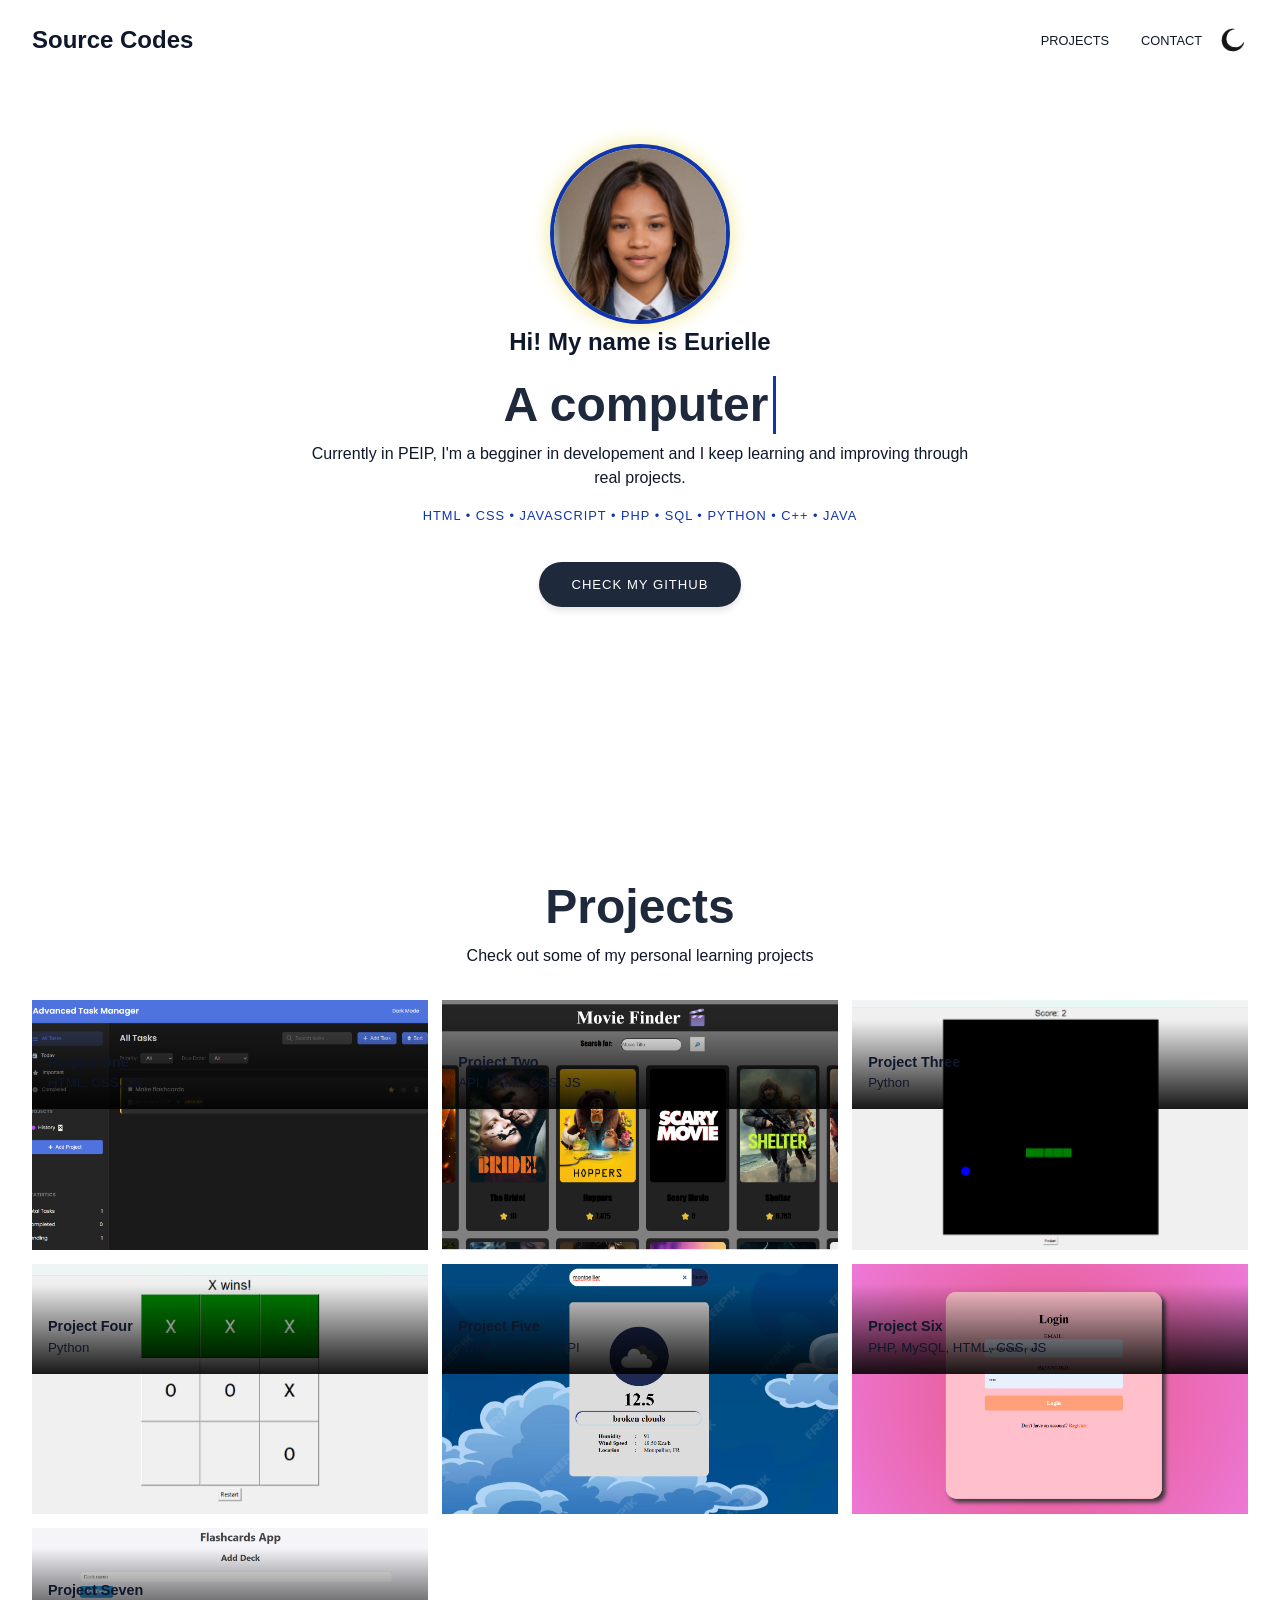
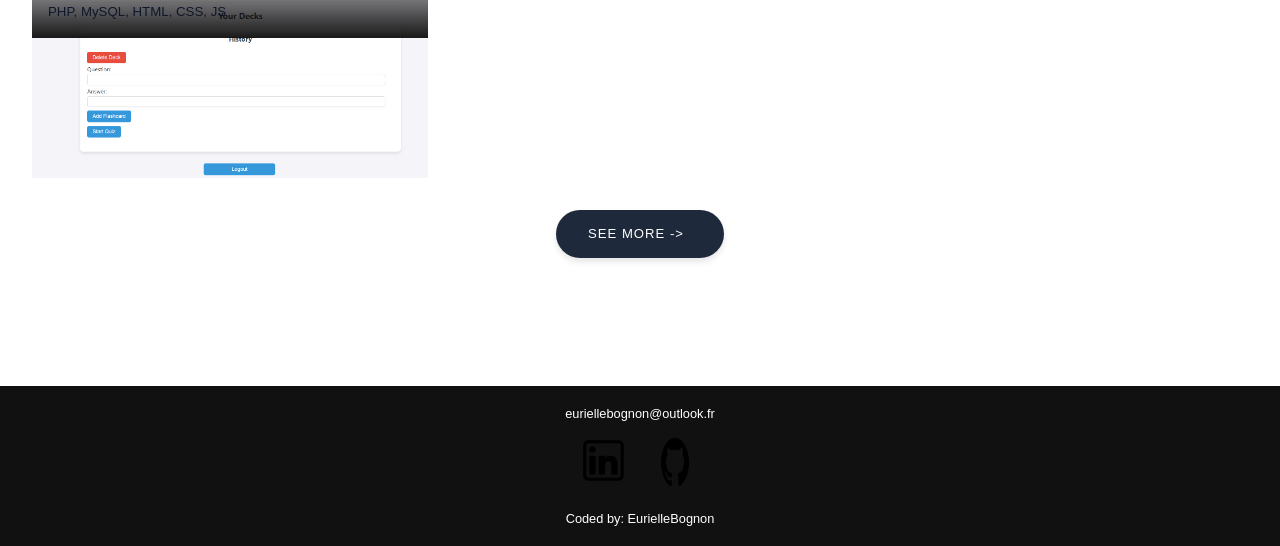
<file: index.html>
<!DOCTYPE html>
<html lang="en">
  <head>
    <meta charset="UTF-8" />
    <meta name="viewport" content="width=device-width, initial-scale=1.0" />
    <title>Eurielle - Portfolio</title>
    <meta name="title" content="Eurielle - Portfolio" />
    <meta
      name="description"
      content="My portfolio website that shows all my personal coding projects as a student"
    />

    <link rel="stylesheet" href="site.css" />
  </head>
 

  <body>
    <header id="header">
      <nav class="navbar">
        <div class="container">
          <h1 id="codes">
            <a href="https://github.com/euriellebgn-lgtm">Source Codes</a> </h1>
          <ul class="nav-menu">
            <li><a class="nav-link" href="#projects">PROJECTS</a></li>
            <li><a class="nav-link" href="#footer">CONTACT</a></li>
  

            <div class="theme-switch">
              
              <label class="toggle-icons" for="switch">
                <input type="checkbox" id="switch" />
                <img class="moon" src="new-moon-vector-icon.jpg" />
                <img class="sun" src="sun.webp" />
              </label>
            </div>
          </ul>
        </div>
      </nav>

      <section class="header-container">
        <img
          class="profile-image"
          src="Capture d'écran 2025-04-04 170551.png"
          alt="My picture"
        />
        <h1 class="wave-text">Hi! My name is Eurielle</h1>

        <div class="content-text">
          <h2 id="typing-text">A computer engineering student</h2>

          <p>
            Currently in PEIP, I'm a begginer in developement and I keep learning and improving through real projects.
          </p>
          <p class="wave-text languages">HTML • CSS • JavaScript • PHP • SQL • Python • C++ • Java</p>
        </div>
        <a
          href="https://github.com/euriellebgn-lgtm"  
          class="btn btn-secondary"
          target="_blank"
          >Check My GitHub</a
        > </section>
    </header>

    <section id="projects" class="project-container container">
      <div class="division"></div>
      <div class="content-text">
        <h2>Projects</h2>
        <p>Check out some of my personal learning projects</p>
      </div>

      <article class="project">
        <div href="" class="card" 
        data-video="https://youtu.be/GcsAUCxlK3c" 
        data-github="https://github.com/euriellebgn-lgtm/task-manager">     <!--change-->
          <div class="project-info">
            <div class="project-bio">
              <h3>Project One</h3>
              <p>HTML, CSS, JS</p>
            </div>

            <div class="project-link">
              <a href="#" target="_blank"><i class="fab fa-github"></i></a> <a href="#" target="_blank"><i class="fas fa-globe"></i></a>  </div>
          </div>
        </div>

        <div href="" class="card"
        data-video="https://youtu.be/ydf18lQB1xk" 
        data-github="https://github.com/euriellebgn-lgtm/movie-finder">     <!--change-->
          <div class="project-info">
            <div class="project-bio">
              <h3>Project Two</h3>
              <p>API, HTML, CSS, JS</p>
            </div>

            <div class="project-link">
              <a href="#" target="_blank"><i class="fab fa-github"></i></a>  <a href="#" target="_blank"><i class="fas fa-globe"></i></a>   </div>
          </div>
        </div>

        <div href="" class="card"
        data-video="https://youtu.be/9XCcrADXV8s" 
        data-github="https://github.com/euriellebgn-lgtm/snake">     <!--change-->
          <div class="project-info">
            <div class="project-bio">
              <h3>Project Three</h3>
              <p>Python</p>
            </div>

            <div class="project-link">
              <a href="#" target="_blank"><i class="fab fa-github"></i></a> <a href="#" target="_blank"><i class="fas fa-globe"></i></a> </div>
          </div>
        </div>

        <div href="" class="card"
        data-video="https://youtu.be/mUrLRsHbUzY" 
        data-github="https://github.com/euriellebgn-lgtm/xo">     <!--change-->
          <div class="project-info">
            <div class="project-bio">
              <h3>Project Four</h3>
              <p>Python</p>
            </div>

            <div class="project-link">
              <a href="#" target="_blank"><i class="fab fa-github"></i></a> <a href="#" target="_blank"><i class="fas fa-globe"></i></a> </div>
          </div>
        </div>

        <div href="" class="card"
        data-video="https://youtu.be/-HCuq7klsA4" 
        data-github="https://github.com/euriellebgn-lgtm/weatherapp">     <!--change-->
          <div class="project-info">
            <div class="project-bio">
              <h3>Project Five</h3>
              <p>HTML, CSS, JS, API</p>
            </div>

            <div class="project-link">
              <a href="#" target="_blank"><i class="fab fa-github"></i></a> <a href="#" target="_blank"><i class="fas fa-globe"></i></a> </div>
          </div>
        </div>

        <div href="" class="card"
        data-video="https://youtu.be/LlnWIEODZzA" 
        data-github="https://github.com/euriellebgn-lgtm/login-page">     <!--change-->
          <div class="project-info">
            <div class="project-bio">
              <h3>Project Six</h3>
              <p>PHP, MySQL, HTML, CSS, JS</p>
            </div>

            <div class="project-link">
              <a href="#" target="_blank"><i class="fab fa-github"></i></a> <a href="#" target="_blank"><i class="fas fa-globe"></i></a> </div>
          </div>
        </div>
        <div href="" class="card" 
        data-video="https://youtu.be/LlnWIEODZzA" 
        data-github="https://github.com/euriellebgn-lgtm/login-page">     <!--change-->
          <div class="project-info">
            <div class="project-bio">
              <h3>Project Seven</h3>
              <p>PHP, MySQL, HTML, CSS, JS</p>
            </div>

            <div class="project-link">
              <a href="#" target="_blank"><i class="fab fa-github"></i></a> <a href="#" target="_blank"><i class="fas fa-globe"></i></a> </div>
          </div>
        </div>
        
        <div id="project-modal" class="modal">
  <div class="modal-content">
    <span class="close">&times;</span>
    <iframe id="modal-video" width="100%" height="315" src="" frameborder="0" allowfullscreen></iframe>
    <a id="modal-github" href="#" target="_blank" class="btn btn-secondary" style="margin-top: 1rem;">View Source Code</a>
  </div>
</div>
       

      </article>

      <a href="#" class="btn btn-secondary"
        target="_blank" >See More -><i class="fas fa-arrow-right"></i
      ></a> </section>

    <footer id="footer">
      <div class="container">
        <a href="mailto:euriellebognon@outlook.fr">euriellebognon@outlook.fr</a>
        <div class="social">
          <a href="www.linkedin.com/in/eurielle-bognon" target="_blank"
            ><img src="linkedin.png" alt="Linkedin"/></a>
          <a href="https://github.com/euriellebgn-lgtm" target="_blank"><img src="GitHub.png" alt="GitHub" /></a>
        </div>
        <p>Coded by: <a href="" target="_blank">EurielleBognon</a></p> </div>
    </footer>
    <script src="site.js"></script>
  </body>

</html>
</file>
<file: site.css>
/* variables */


:root {
 
  --primary-color: white;   
  --secondary-color: #1035ac;     
  --bg-primary: #ffffff;          /* Navbar stays pure white */
  --text-color: #0f172a;          /* Deep Slate for readability */
  --text-color-two: #475569;      /* Muted slate for secondary text */
  --bg-secondary: #1e293b;        /* Dark Slate for buttons/footer */
  --card-background: #ffffff;     /* Clean white cards */
  
  --shadow: 0 4px 6px -1px rgba(0, 0, 0, 0.1), 0 2px 4px -1px rgba(0, 0, 0, 0.06);
  --accent-gradient: linear-gradient(135deg, #4f46e5 0%, #7c3aed 100%);
} 

[data-theme="dark"] {
  /* Sleek Dark Mode */
  --primary-color: #020617;        /* Almost black blue */
  --secondary-color: #fbbf24;      
  --bg-primary: #0f172a;           /* Darker navbar for contrast */
  --text-color: #f1f5f9;           
  --text-color-two: #94a3b8;       
  --bg-secondary: #fbbf24;         /* Gold buttons in dark mode */
  --card-background: #1e293b;      /* Slate cards */
  --bg-secondary-two: #f4f4f4;
  --shadow: 0 10px 20px rgba(0, 0, 0, 0.5);
}

html {
  font-size: 100%;
  scroll-behavior: smooth;
}

/* Reset default styling */
* {
  margin: 0;
  padding: 0;
  box-sizing: border-box;
}

ul {
  list-style: none;
}

a {
  text-decoration: none;
  color: var(--text-color);
}

/* Main styling */
body {
  background: var(--primary-color);
  color: var(--text-color);
  font-family: "Raleway", sans-serif;
  line-height: 1.5;
}

/* Navbar */
.navbar {
  position: fixed;
  top: 0;
  left: 0;
  right: 0;
  z-index: 20;
  background: var(--bg-primary);
}

h2 {color: var(--bg-secondary);}

.navbar .container {
  display: flex;
  align-items: center;
  justify-content: space-between;
  z-index: 20;
  height: 80px;
  width: 100%;
}

.navbar .nav-menu {
  display: flex;
  align-items: center;
  background: var(--bg-primary);
}

.navbar .nav-link {
  margin: 0 1rem;
  font-size: 0.8rem;
  font-weight: var(--weight-semibold);
}

.navbar #logo img {
  display: block;
  width: 40px;
}

.navbar .btn {
  margin-right: 1.5rem;
}

.fas.fa-arrow-right {
  margin-left: 0.5rem;
  font-size: 0.9rem;
}


/* Hero section */
#header {
  display: flex;
  flex-direction: column;
  height: 100%;
}
.profile-image {
  width: 180px;
  height: 180px;
  object-fit: cover;
  border-radius: 50%;
  border: 4px solid var(--secondary-color);
  box-shadow: 0 0 20px #f0e68c ;
  animation: float 4s ease-in-out infinite;
}

@keyframes float {
  0%, 100% { transform: translateY(0); }
  50% { transform: translateY(-15px); }
}

.division {
  width: 100%;
  height: 2px;
  background-color: var(--card-background);
  margin: 5.5rem 0;
}
/* Projects */
#projects {
  display: flex;
  flex-direction: column;
  margin: 2rem auto 5rem;
}

#projects .btn {
  align-self: center;
  margin: 2rem 0;
}

.project {
  display: grid;
  grid-template-columns: repeat(3, 1fr);
  grid-auto-rows: minmax(250px, auto);
  grid-gap: 0.9rem;
}

.card .project-bio p {
  font-size: 0.83rem;
}

.card .project-bio h3 {
  font-size: 0.9rem;
}

.project-info {
  display: flex;
  justify-content: space-between;
  opacity: 0;
  position: relative;
  transition: 0.5s ease-in-out;
}

.project-bio {
  display: flex;
  flex-direction: column;
  justify-content: flex-end;
  position: relative;
  top: 160px;
  left: 10px;
}

/* Footer */
#footer {
  background: #111111;
}

#footer .container {
  display: flex;
  flex-direction: column;
  align-items: center;
  justify-content: center;
  color: #ffffff;
  min-height: 160px;
  text-align: center;
}

#footer a {
  font-size: 0.8rem;
  color: #fff;
}

#footer a:hover {
  opacity: 0.6;
}

#footer .social {
  margin: 0.9rem 0;
}

#footer .social img {
  width: 50px;
  height: 50px;
}

#footer .social a {
  margin: 0 0.5rem;
}

#footer p {
  font-size: 0.8rem;
}

/* Responsiveness */

@media (max-width: 1000px) {
  .project {
    display: grid;
    grid-template-columns: repeat(2, 1fr);
  }
}

@media (max-width: 768px) {
}

@media (max-width: 670px) {
  .navbar .nav-menu {
    position: fixed;
    right: -100vw;
    top: 4.5rem;
    flex-direction: column;
    width: calc(80% - 10px);
    transition: 0.3s;
    box-shadow: var(--shadow);
    padding: 2rem;
    border-radius: 5px;
    align-items: flex-start;
  }

  .navbar .btn {
    margin: 0;
    margin-top: 1rem;
  }

  .nav-menu.active {
    right: 20px;
  }

  .nav-menu .nav-link {
    font-size: 0.9rem;
    margin: 0 0.2rem;
  }

  .nav-menu li {
    margin-bottom: 0.5rem;
    width: 100%;
  }

  .nav-menu .btn {
    width: 100%;
    text-align: center;
    margin-top: 0.5rem;
  }

  .hamburger {
    display: block;
    cursor: pointer;
    padding: 0.2rem 0.4rem;
  }

  .hamburger.active {
    border: 1px dotted gray;
  }

  .hamburger.active .bar:nth-child(2) {
    opacity: 0;
  }

  .hamburger.active .bar:nth-child(1) {
    transform: translateY(6px) rotate(45deg);
  }

  .hamburger.active .bar:nth-child(3) {
    transform: translateY(-8px) rotate(-45deg);
  }
}

@media (max-width: 600px) {
  .project {
    display: grid;
    grid-template-columns: 1fr;
  }

  .header-container .btn {
    border-radius: 5px;
    width: 80%;
  }
}



.container {
  max-width: var(--width-medium);
  margin: 0 auto;
  padding: 1rem 2rem;
}

h1::selection,
h2::selection {
  color: #111;
  background: var(--primary-color);
}

/* Buttons */
.btn { display: inline-block;
  padding: 0.75rem 1.9rem;
  border-radius: 30px;
  text-transform: uppercase;
  font-size: 0.82rem;
  transition: 0.3s;
  background-color: #00356b;
  font-weight: var(--weight-semibold);
  letter-spacing: 1px;
  padding: 0.8rem 2rem;
  border: none;
  cursor: pointer;
  box-shadow: 0 4px 6px rgba(0,0,0,0.1);
}

.btn-secondary:hover {
  transform: translateY(-3px);
  filter: brightness(1.1);
  box-shadow: 0 10px 15px rgba(0,0,0,0.2);
}


.btn-primary {
  background: var(--primary-color);
  color: #000000;
}

.btn-secondary {
  margin: 5px 0;
  background-color: var(--bg-secondary);
  color: var(--bg-primary);
}

/* add hover to resume button */
.btn-primary:hover {
  background: var(--secondary-color);
}

/* Dark mode toggle */
#switch {
  display: none;
}

.toggle-icons {
  display: flex;
  justify-content: space-between;
  align-items: center;
  cursor: pointer;
}

/* --- CORRECTED TOGGLE LOGIC --- */

/* Hide images by default to avoid showing both at once if CSS loads slowly */
.toggle-icons img {
  display: none;
}

/* Show moon in light mode (default) */
:root:not([data-theme="dark"]) .moon {
  display: inline-block;
}

/* Show sun in dark mode */
[data-theme="dark"] .sun {
  display: inline-block;
}

/* Your existing transition and rotation logic is fine to keep */
.toggle-icons > img {
  transition: 0.6s cubic-bezier(0.23, 1, 0.32, 1);
  width: 30px;
}

.moon {
  transform: rotate(10deg);
}

#switch:checked + .toggle-icons .moon {
  transform: rotate(250deg);
}

#switch:checked + .toggle-icons .sun {
  transform: rotate(100deg);
}

/* Header Container */
.header-container {
  display: flex;
  flex-direction: column;
  align-items: center;
  justify-content: center;
  margin-top: 8rem;
  padding: 1rem;
}

.header-container > div {
  margin-top: 1rem;
}

.content-text {
  text-align: center;
  margin: 1.5rem 0;
}

.content-text h2 {
  font-size: 3rem;
  line-height: 1.2;
  transition: 0.2s ease-in-out;
}

.content-text p {
  padding: 0.5rem;
  margin: 0 auto;
  max-width: 700px;
}
language
/* Project cards */
.card {
  border: 1px solid rgba(255, 255, 255, 0.1);
  overflow: hidden; /* Keeps images inside rounded corners */
  position: relative;
  display: flex;
  flex-direction: column;
  justify-content: flex-end; /* Pushes text to bottom */
  min-height: 300px;
    padding: 1rem;
  background: var(--card-background);
  color: #ffffff;
  border-radius: 5px;
  cursor: pointer;
  transition: transform 0.4s ease, box-shadow 0.4s ease;
}

.project-info {
  background: linear-gradient(to top, rgba(0,0,0,0.9), transparent);
  padding: 2rem 1rem 1rem;
  opacity: 1; /* Keep visible but subtle */
  transform: translateY(20px);
  transition: 0.3s ease;
}

.project-bio {position: static; /* Reset your 160px top positioning */
}
btn

.card a {
  color: #ffffff;
  transition: 0.25s ease-in-out;
  font-size: 1.1rem;
  margin-right: 0.3rem;
}

.card a:hover {
  color: var(--primary-color);
}

.card:hover {
  box-shadow: inset 0 100px 1000px 10px rgba(0, 0, 0, 0.8);
}

.card:hover .project-info {
  opacity: 0;
  transform: translateY(0);
}

/* Project Images*/ 

/* project 1 */
.card:nth-child(1) {
  background: url(task.png) center center/cover;
}

/* Project 2 */
.card:nth-child(2) {
  background: url(movie.png) center center/cover;
}

/* Project 3 */
.card:nth-child(3) {
  background: url(snake.png) center center/cover;
}

/* Project 4 */
.card:nth-child(4) {
  background: url(morpion.png) center center/cover;
}

/* Project 5 */
.card:nth-child(5) {
  background: url(weather.png) center center/cover;
}

/* Project 6 */
.card:nth-child(6) {
  background: url(login.png) center center/cover;
}

/* Project 7 */
.card:nth-child(7) {
  background: url(quiz.png) center center/cover;
}

/* Media Queries */
@media (max-width: 768px) {
  .header-container {
    margin-top: 7rem;
    text-align: center;
  }

  .content-text h2 {
    font-size: 1.5rem;
  }
}

.wave-text span {
  display: inline-block;
}

/* slower for languages */
.languages {
  display: flex;
  flex-wrap: wrap;
  justify-content: center;
  gap: 10px;
  font-weight: var(--weight-semibold);
  color: var(--secondary-color) !important;
  text-transform: uppercase;
  letter-spacing: 1px;
  font-size: 0.8rem;
}


.modal {
  display: none; 
  position: fixed;
  z-index: 100;
  left: 0;
  top: 0;
  width: 100%;
  height: 100%;
  overflow: auto;
  background-color: rgba(0,0,0,0.8);
}

.modal-content {
  background-color: var(--card-background);
  margin: 10% auto;
  padding: 1rem;
  border-radius: 10px;
  max-width: 700px;
  text-align: center;
  position: relative;
}

.close {
  color: var(--text-color);
  position: absolute;
  top: 10px;
  right: 20px;
  font-size: 2rem;
  font-weight: bold;
  cursor: pointer;
}

#typing-text {
  border-right: 3px solid var(--secondary-color); 
  padding-right: 5px;
  display: inline-block; 
  white-space: nowrap;
  animation: blink 0.7s infinite;
  min-height: 1.2em; 
}

@keyframes blink {
  0%, 100% { border-color: transparent; }
  50% { border-color: var(--secondary-color); }
}
</file>
